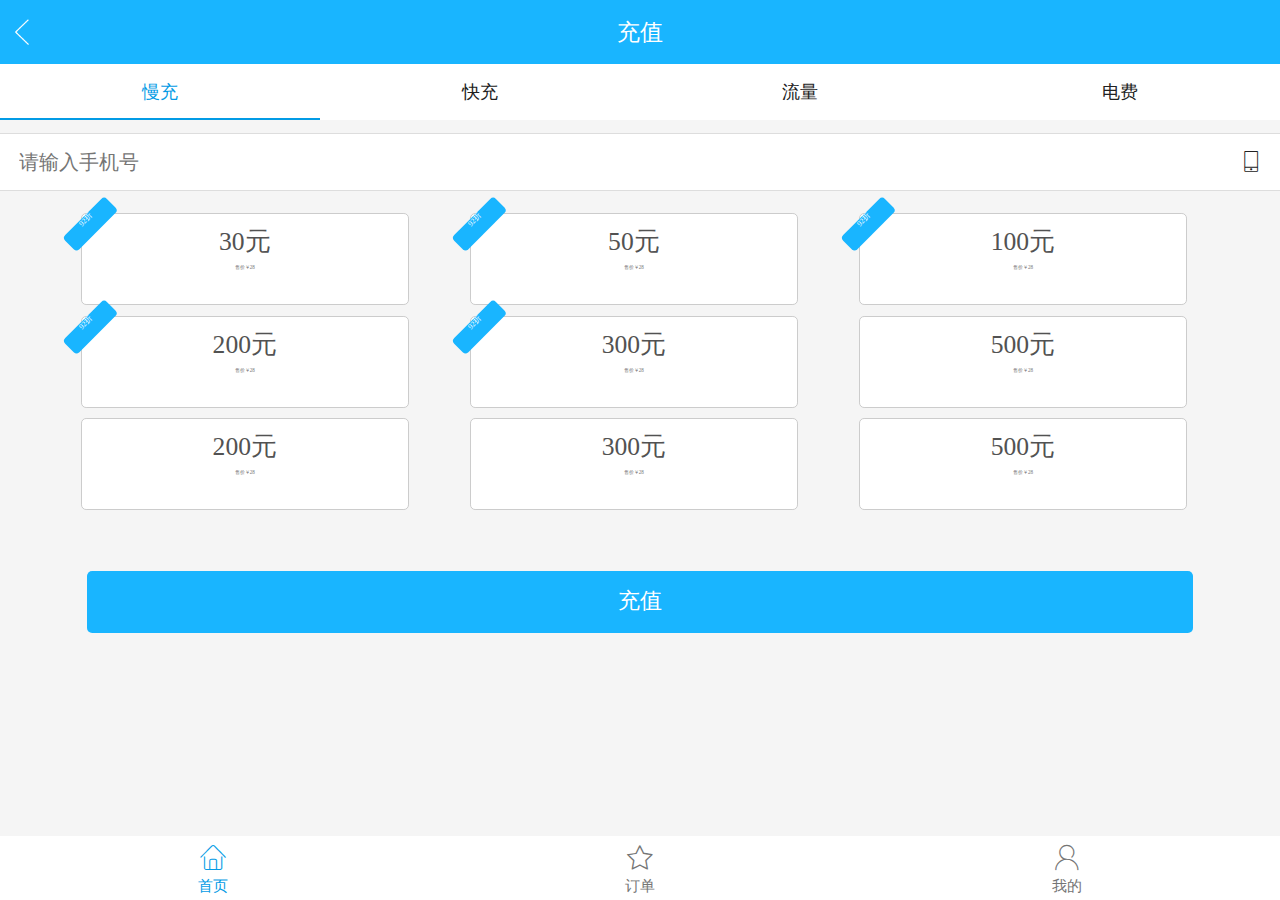
<file: czhf/demo.html>
<!DOCTYPE html>
<html>
	<head>
		<meta charset="UTF-8">
		<meta name="viewport" content="initial-scale=1, maximum-scale=1, user-scalable=no, width=device-width">
		<link rel="stylesheet" href="css/new_file.css" />
        <link rel="stylesheet" type="text/css" href="css/aui.css" />

		<script type="text/javascript" src="js/jquery-1.8.2.min.js" ></script>
		<script type="text/javascript" src="js/new_file.js" ></script>
		<link rel="stylesheet" href="layer/mobile/need/layer.css" />
		<script type="text/javascript" src="layer/mobile/layer.js" ></script>
 
		<title>优惠充值</title>
	</head>
	<body>
		<!--头部  star-->
		<header>
			<a href="javascript:history.go(-1);">
				<div class="_left"><img src="images/Arrow_left_icon.png"></div>
				充值
			</a>
		</header>
		<!--头部 end-->
		<div class="banner">
            <div class="aui-tab" id="tab">
                <div class="aui-tab-item aui-active">慢充</div>
                <div class="aui-tab-item"><div></div>快充</div>
                <div class="aui-tab-item">流量</div>
                <div class="aui-tab-item">电费</div>
            </div>
			<!-- <img src="images/banner.png" width="100%" height="100%"/> -->
		</div>
        <div class="phone">
            <div class="aui-content aui-margin-b-15 ">
                <ul class="aui-list aui-form-list">
                    <li class="aui-list-item">
                        <div class="aui-list-item-inner">
        
                            <div class="aui-list-item-input">
                                <input type="text" placeholder="请输入手机号">
                            </div>
                            <div class="aui-list-item-label-icon">
                                <i class="aui-iconfont aui-icon-mobile"></i>
                            </div>
                            <div class="marketers">
                                
                            </div>
                        </div>
                    </li>
                </ul>
            </div>
            <div class="aui-content aui-margin-b-15 phone-info">
                
            </div>
        </div>
		<!--充值列表-->
		<div class="person_wallet_recharge">
			<ul class="ul">
                <li>
                    <div class="discount">92折</div>
                    <h2 >30元</h2>
                    <p>售价￥28</p>
                    <div class="sel" style=""></div>
                </li>
                <li>
                    <div class="discount">92折</div>

                    <h2 >50元</h2>
                    <p >售价￥28</p>
                    <div class="sel" style=""></div>
                </li>
                <li>
                    <div class="discount">92折</div>

                    <h2>100元</h2>
                    <p>售价￥28</p>
                    <div class="sel" style=""></div>
                </li>
                <li>
                    <div class="discount">92折</div>

                    <h2>200元</h2>
                    <p style="font-size: 0.2rem;">售价￥28</p>
                    <div class="sel" style=""></div>
                </li>
                <li>
                    <div class="discount">92折</div>

                    <h2>300元</h2>
                    <p>售价￥28</p>
                    <div class="sel" style=""></div>
                </li>
                <li>
                    <h2>500元</h2>
                    <p >售价￥28</p>
                    <div class="sel" style=""></div>
                </li>
                <li>
                    <h2>200元</h2>
                    <p style="font-size: 0.2rem;">售价￥28</p>
                    <div class="sel" style=""></div>
                </li>
                <li>
                    <h2>300元</h2>
                    <p>售价￥28</p>
                    <div class="sel" style=""></div>
                </li>
                <li>
                    <h2>500元</h2>
                    <p >售价￥28</p>
                    <div class="sel" style=""></div>
                </li>
                <div style="clear: both;"></div>
            </ul>
            <!-- <div class="pic">金额：<input type="text" placeholder="金额必须为100元以上" id="txt" /></div> -->
            <div class="botton recharge">充值</div>
            <!-- <div class="nav">
            	<ul>
            		<li><a>余额:200元</a></li>
            		<li><a>活动规则</a></li>
            		<li style="border-right: none;"><a>我的奖品</a></li>
            	</ul>
            </div> -->
            <!--遮罩层-->
            <div class="f-overlay"></div>
            <div class="addvideo" style="display: none;">
            	<h3>本次充值<span>2000</span>元</h3>
	            <ul>
	            	<li><a>余额支付(200元)<span class="balance-cz">充值</span></a></a></li>
	            	<li><a>微信支付</a></li>
	            	<li><a>支付宝支付</a></li>
	            	<li class="cal">取消</li>
	            </ul> 
            </div>
		</div>
        <footer class="aui-bar aui-bar-tab" id="footer">
            <div class="aui-bar-tab-item aui-active" tapmode>
                <i class="aui-iconfont aui-icon-home"></i>
                <div class="aui-bar-tab-label">首页</div>
            </div>
            <div class="aui-bar-tab-item" tapmode>
                <i class="aui-iconfont aui-icon-star"></i>
                <div class="aui-bar-tab-label">订单</div>
            </div>
            <div class="aui-bar-tab-item" tapmode>
                <i class="aui-iconfont aui-icon-my"></i>
                <div class="aui-bar-tab-label">我的</div>
            </div>
        </footer>
	</body>
    <script type="text/javascript" src="aui/script/api.js" ></script>
    <script type="text/javascript" src="aui/script/aui-tab.js" ></script>
    <script type="text/javascript">
        apiready = function(){
            api.parseTapmode();
        }
        var tab = new auiTab({
            element:document.getElementById("tab"),
        },function(ret){
            console.log(ret)
        });
    </script>
</html>
</file>
<file: czhf/css/new_file.css>
html {
	font-size: 125%; /* 20梅16=125% min-font-size:12px bug*/
}
@media only screen and (min-width: 481px) {
html {
	font-size: 188%!important; /* 30.08梅16=188% */
}
}
@media only screen and (min-width: 561px) {
html {
	font-size: 218%!important; /* 38.88梅16=218% */
}
}
@media only screen and (min-width: 641px) {
html {
	font-size: 250%!important; /* 40梅16=250% */
}
}
body, div, span, applet, object, iframe, h1, h2, h3, h4, h5, h6, p, blockquote, pre, a, abbr, acronym, address, big, cite, code, del, dfn, em, img, ins, kbd, q, s, samp, small, strike, strong, tt, var, b, u, i, center, dl, dt, dd, ol, ul, li, fieldset, form, label, legend, table, caption, tbody, tfoot, thead, tr, th, td, article, aside, canvas, details, embed, figure, figcaption, footer, header, hgroup, menu, nav, output, ruby, section, summary, time, mark, audio, video {
	margin: 0;
	padding: 0;
	border: 0;
	font-size: 1em;
	font: inherit;
	vertical-align: baseline;
	font-family: "Microsoft YaHei";
}
body {
	font-family: "Microsoft YaHei";
	font-size: 0.7rem;
	color: #333;
	line-height: 0.7rem;
	width: 100%;
}
em {
	font-style: normal
}
li {
	list-style: none
}
a {
	text-decoration: none;
	outline: 0;
	color: #333;
}
img {
	border: none;
	vertical-align: top;
}
table {
	border-collapse: collapse;
}
input, textarea {
	font-family: "Microsoft YaHei";
	padding: 0;
}
textarea {
	resize: none;
	overflow: auto;
}
textarea:focus {
	outline: none;
}
input:focus {
	outline: none;
}
.clear {
	zoom: 1
}
.clear:after {
	content: "";
	display: block;
	clear: both;
}
.fl {
	float: left
}
.fr {
	float: right
}
/**充值**/
header{
	background: #19b5ff;
    width: 100%;
    height: 2.5rem;
    line-height: 2.5rem;
    text-align: center;
    font-size: 0.9rem;
    position: fixed;
    left: 0;
    top: 0;
    z-index: 97;
}
header a{
	color: #FFFFFF;
}
header ._left {
    display: block;
    position: absolute;
    left: 0;
    top: 0;
}
header ._left img {
    height: 1rem;
    margin: 0.75rem 0 0 0.6rem;
}
.banner{
	width: 100%;
	margin-top: 2.5rem;
	margin-bottom: 0.5rem;
}
.person_wallet_recharge{
	width: 95%;
	height: auto;
	margin: 0 auto;
}
.person_wallet_recharge .ul li{
	float: left;
    width: 27%;
    height: 3.6rem;
    text-align: center;
    border: 1px solid #CCCCCC;
    border-radius: 0.2rem;
    line-height: 2.2rem;
    margin: 0px 1% 0.4rem 4%;
    box-sizing: border-box;
    color: #525252;
    position: relative;
	background-color: #fff;
}
.person_wallet_recharge .sel{
	background: url(../images/iconfont-dagouxuanzhong.png);
	background-size: cover;
	height: 1rem;
    width: 1rem;
    position: absolute;
    right: 0;
    bottom: 0;
    display: none;
}
.person_wallet_recharge .ul li.current{
	color: #ff4c4c;
    border: #ff4c4c 1px solid;
}
.person_wallet_recharge .ul li:nth-child(1) .sel{
	display: none;
}
.person_wallet_recharge .botton{
	text-align: center;
    background: #19b5ff;
    color: #fff;
    border-radius: 0.2rem;
    line-height: 2.4rem;
    height: 2.4rem;
    width: 91%;
    margin: 0 auto;
    font-size: 0.85rem;
	margin-top: 2rem;
}
.person_wallet_recharge .pic{
	background: #FFFFFF;
	padding-left: 3%;
	line-height: 2.2rem;
	height: 2.2rem;
	color: #333333;
    font-size:0.75rem;
    margin-bottom: 0.5rem;
}
.person_wallet_recharge .pic input{
	border: none;
	padding-left: 1%;
	color: #CCCCCC;
	font-size: 0.75rem;
}
.person_wallet_recharge .agreement{
	height: 2rem;
	padding-left: 3%;
	line-height: 2rem;
}
.person_wallet_recharge .agreement p{
	color: #CCCCCC;
}
.nav{
	width:95%;
	height: 1rem;
	margin: 0 auto;
	text-align: center;
}
.nav ul li{
	float: left;
	line-height: 1rem;
	padding: 0px 4%;
	margin: 0px 2% 0px 4%;
	border-right:1px solid #CCCCCC;
}
.f-overlay{
	position: fixed;
	top: 0;
	left: 0;
	background: rgba(0,0,0,0.5);
	width: 100%;
	height: 100%;
	z-index: 99;
	display: none;
}
.addvideo{
	position: fixed;
	bottom: 0;
	left: 0;
	width: 100%;
	z-index: 100;
	background: #FFFFFF;
}
.addvideo h3{
	text-align: center;
	height: 2.2rem;
	line-height: 2.2rem;
	font-size: 1rem;
	margin-bottom: 0.8rem;
}
.addvideo h3 span{
	color: red;
}
.addvideo ul li{
	background: #fff;
    height: 2.2rem;
    line-height: 2.2rem;
    font-size: 0.75rem;
    color: #333;
    text-align: center;
    margin-bottom: 0.8rem;
}
.addvideo ul li a{
	width: 90%;
	border: 1px solid red;
	display: block;
	margin: 0 auto;
	border-radius: 0.5rem;
	color: red;
}
.addvideo ul li.cal{
	background: #cccccc;
	width: 90%;
	margin: 0 auto 0.8rem auto;
	color: #FFFFFF;
}
.layui-m-layer0 .layui-m-layerchild{
	width: 30% !important;
}
.layui-m-layercont{
	padding: 10px 20px !important;
}
.ul h2{
	height: 25px;font-size: 1.0rem;
}
.ul p{
	font-size: 0.2rem;
}
.phone{
	height: 80px;
}
.phone-info{
	height: 50px;
}
.balance-cz{
	font-size: 0.3rem;
	padding-left: 0.3rem;
	color: #19b5ff;
}
.discount{
	transform:rotate(-45deg);
	position: absolute;
	width: 2.3rem;
	height: 0.8rem;
	background-color: #19b5ff;
	float: left;
	font-size: 0.3rem;
	/* top: 0.5rem; */
	left: -0.8rem;
	line-height: 110%;
	z-index: 98;
	color: #fff;
	border-radius:4px;

)
</file>
<file: czhf/css/aui.css>
/*
 * =========================================================================
 * APIClud - AUI UI 框架    流浪男  QQ：343757327  http://www.auicss.com
 * Verson 2.1
 * =========================================================================
 */
 /*初始化类*/
@charset "UTF-8";
html{
	font-family: "Helvetica Neue", Helvetica, sans-serif;
	font-size: 20px;
}
html,body {
	-webkit-touch-callout:none;
	-webkit-text-size-adjust:none;
	-webkit-tap-highlight-color:rgba(0, 0, 0, 0);
	-webkit-user-select:none;
	width: 100%;
}
body {
	line-height: 1.5;
	font-size: 0.8rem;
	color: #212121;
	background-color: #f5f5f5;
	outline: 0;
}
html,body,header,section,footer,div,ul,ol,li,img,a,span,em,del,legend,center,strong,var,fieldset,form,label,dl,dt,dd,cite,input,hr,time,mark,code,figcaption,figure,textarea,h1,h2,h3,h4,h5,h6,p{
	margin:0;
	border:0;
	padding:0;
	font-style:normal;
}
* {
	-webkit-box-sizing: border-box;
	      	box-sizing: border-box;
	-webkit-user-select: none;
	-webkit-tap-highlight-color: transparent;
	outline: none;
}
@media only screen and (min-width: 400px) {
	html {
		font-size: 21.33333333px !important;
	}
}
@media only screen and (min-width: 414px) {
	html {
		font-size: 21px !important;
	}
}
@media only screen and (min-width: 480px) {
	html {
		font-size: 25.6px !important;
	}
}
ul, li {
	list-style: none;
}
p {
	font-size: 0.7rem;
	color: #757575;
}
a {
	color: #0062cc;
	text-decoration: none;
	background-color: transparent;
}
textarea {
	overflow: hidden;
	resize: none;
}
button {
	overflow: visible;
}
button,select {
	text-transform: none;
}
button,input,select,textarea {
	font: inherit;
	color: inherit;
}
/*自动隐藏文字*/
.aui-ellipsis-1 {
	overflow: hidden;
	white-space: nowrap;
	text-overflow: ellipsis;
}
.aui-ellipsis {
	display: -webkit-box;
	overflow: hidden;
	text-overflow: ellipsis;
	word-wrap: break-word;
	word-break: break-all;
	white-space: normal !important;
	-webkit-line-clamp: 1;
	-webkit-box-orient: vertical;
}
.aui-ellipsis-2 {
	display: -webkit-box;
	overflow: hidden;
	text-overflow: ellipsis;
	word-wrap: break-word;
	word-break: break-all;
	white-space: normal !important;
	-webkit-line-clamp: 2;
	-webkit-box-orient: vertical;
}
/*水平线*/
.aui-hr {
	width: 100%;
	position: relative;
	border-top: 1px solid #dddddd;
	height: 1px;
}
@media screen and (-webkit-min-device-pixel-ratio:1.5) {
	.aui-hr{
		border: none;
        background-size: 100% 1px;
		background-repeat: no-repeat;
		background-position: top;
        background-image: linear-gradient(0,#dddddd,#dddddd 50%,transparent 50%);
        background-image: -webkit-linear-gradient(90deg,#dddddd,#dddddd 50%,transparent 50%);
	}
}
/*内外边距类*/
.aui-padded-0 {
	padding: 0 !important;
}
.aui-padded-5 {
	padding: 0.25rem !important;
}
.aui-padded-10 {
	padding: 0.5rem !important;
}
.aui-padded-15 {
	padding: 0.75rem !important;
}
.aui-padded-t-0 {
	padding-top: 0 !important;
}
.aui-padded-t-5 {
	padding-top: 0.25rem !important;
}
.aui-padded-t-10 {
	padding-top: 0.5rem !important;
}
.aui-padded-t-15 {
	padding-top: 0.75rem !important;
}
.aui-padded-b-0 {
	padding-bottom: 0 !important;
}
.aui-padded-b-5 {
	padding-bottom: 0.25rem !important;
}
.aui-padded-b-10 {
	padding-bottom: 0.5rem !important;
}
.aui-padded-b-15 {
	padding-bottom: 0.75rem !important;
}
.aui-padded-l-0 {
	padding-left: 0 !important;
}
.aui-padded-l-5 {
	padding-left: 0.25rem !important;
}
.aui-padded-l-10 {
	padding-left: 0.5rem !important;
}
.aui-padded-l-15 {
	padding-left: 0.75rem !important;
}
.aui-padded-r-0 {
	padding-right: 0 !important;
}
.aui-padded-r-5 {
	padding-right: 0.25rem !important;
}
.aui-padded-r-10 {
	padding-right: 0.5rem !important;
}
.aui-padded-r-15 {
	padding-right: 0.75rem !important;
}
.aui-margin-0 {
	margin: 0 !important;
}
.aui-margin-5 {
	margin: 0.25rem !important;
}
.aui-margin-10 {
	margin: 0.5rem !important;
}
.aui-margin-15 {
	margin: 0.75rem !important;
}
.aui-margin-t-0 {
	margin-top: 0.25rem !important;
}
.aui-margin-t-5 {
	margin-top: 0 !important;
}
.aui-margin-t-10 {
	margin-top: 0.5rem !important;
}
.aui-margin-t-15 {
	margin-top: 0.75rem !important;
}
.aui-margin-b-0 {
	margin-bottom: 0 !important;
}
.aui-margin-b-5 {
	margin-bottom: 0.25rem !important;
}
.aui-margin-b-10 {
	margin-bottom: 0.5rem !important;
}
.aui-margin-b-15 {
	margin-bottom: 0.75rem !important;
}
.aui-margin-l-0 {
	margin-left: 0 !important;
}
.aui-margin-l-5 {
	margin-left: 0.25rem !important;
}
.aui-margin-l-10 {
	margin-left: 0.5rem !important;
}
.aui-margin-l-15 {
	margin-left: 0.75rem !important;
}
.aui-margin-r-0 {
	margin-right: 0 !important;
}
.aui-margin-r-5 {
	margin-right: 0.25rem !important;
}
.aui-margin-r-10 {
	margin-right: 0.5rem !important;
}
.aui-margin-r-15 {
	margin-right: 0.75rem !important;
}
.aui-clearfix {
	clear: both;
}
.aui-clearfix:before {
	display: table;
	content: " ";
}
.aui-clearfix:after {
	clear: both;
}
/*文字对齐*/
.aui-text-left {
	text-align: left !important;
}
.aui-text-center {
	text-align: center !important;
}
.aui-text-justify {
	text-align: justify !important;
}
.aui-text-right {
	text-align: right !important;
}
/*文字、背景颜色*/
h1,h2,h3,h4,h5,h6 {
	font-weight: 400;
}
h1 {
	font-size: 1.2rem;
}
h2 {
	font-size: 1rem;
}
h3 {
	font-size: 0.8rem;
}
h4 {
	font-size: 0.7rem;
}
h5 {
	font-size: 0.7rem;
	font-weight: normal;
	color: #757575;
}
h6 {
	font-size: 0.7rem;
	font-weight: normal;
	color: #757575;
}
h1 small,h2 small,h3 small,h4 small {
	font-weight: normal;
	line-height: 1;
	color: #757575;
}
h5 small,h6 small {
	font-weight: normal;
	line-height: 1;
	color: #757575;
}
h1 small,h2 small,h3 small {
	font-size: 65%;
}
h4 small,h5 small,h6 small {
	font-size: 75%;
}
img {
	max-width: 100%;
	display: block;
}
.aui-font-size-12 {
	font-size: 0.6rem !important;
}
.aui-font-size-14 {
	font-size: 0.7rem !important;
}
.aui-font-size-16 {
	font-size: 0.8rem !important;
}
.aui-font-size-18 {
	font-size: 0.9rem !important;
}
.aui-font-size-20 {
	font-size: 1rem !important;
}
.aui-text-default {
	color: #212121 !important;
}
.aui-text-white {
	color: #ffffff !important;
}
.aui-text-primary {
	color: #00bcd4 !important;
}
.aui-text-success {
	color: #009688 !important;
}
.aui-text-info {
	color: #03a9f4 !important;
}
.aui-text-warning {
	color: #ffc107 !important;
}
.aui-text-danger {
	color: #e51c23 !important;
}
.aui-text-pink {
	color: #e91e63 !important;
}
.aui-text-purple {
	color: #673ab7 !important;
}
.aui-text-indigo {
	color: #3f51b5 !important;
}
.aui-bg-default {
	background-color: #f5f5f5 !important;
}
.aui-bg-primary {
	background-color: #00bcd4 !important;
}
.aui-bg-success {
	background-color: #009688 !important;
}
.aui-bg-info {
	background-color: #03a9f4 !important;
}
.aui-bg-warning {
	background-color: #f1c40f !important;
}
.aui-bg-danger {
	background-color: #e51c23 !important;
}
.aui-bg-pink {
	background-color: #e91e63 !important;
}
.aui-bg-purple {
	background-color: #673ab7 !important;
}
.aui-bg-indigo {
	background-color: #3f51b5 !important;
}
/*警告、成功颜色*/
.aui-warning,
.aui-warning label,
.aui-warning .aui-input,
.aui-warning .aui-iconfont {
	color: #e51c23 !important;
}
.aui-success,
.aui-success label,
.aui-success .aui-input,
.aui-success .aui-iconfont {
	color: #009688 !important;
}
/*对齐,显示，隐藏等*/
.aui-pull-right {
	float: right !important;
}
.aui-pull-left {
	float: left !important;
}
.aui-hide {
	display: none !important;
}
.aui-show {
	display: block !important;
}
.aui-invisible {
	visibility: hidden;
}
.aui-inline {
	display: inline-block;
	vertical-align: top;
}
.aui-mask {
    position: fixed;
    width: 100%;
    height: 100%;
    top: 0;
    left: 0;
    background: rgba(0, 0, 0, 0.3);
    opacity: 0;
    z-index: 8;
    visibility: hidden;
    -webkit-transition: opacity .3s,-webkit-transform .3s;
    transition: opacity .3s,transform .3s;
}
.aui-mask.aui-mask-in {
	visibility: visible;
  	opacity: 1;
}
.aui-mask.aui-mask-out {
	opacity: 0;
}
img.aui-img-round {
	border-radius: 50%;
}
/*基本容器*/
.aui-content {
	-webkit-overflow-scrolling: touch;
	overflow-x: hidden;
	word-break: break-all;
}
.aui-content-padded {
  	margin: 0.75rem;
  	position: relative;
  	word-break: break-all;
  	-webkit-overflow-scrolling: touch;
}
/*栅格类*/
.aui-row {
	overflow: hidden;
	margin: 0;
}
.aui-row-padded {
	margin-left: -0.125rem;
	margin-right: -0.125rem;
}
.aui-row-padded [class*=aui-col-xs-] {
	padding: 0.125rem;
}
.aui-col-xs-1,.aui-col-xs-2,.aui-col-xs-3,.aui-col-xs-4,.aui-col-xs-5,.aui-col-xs-6,.aui-col-xs-7,.aui-col-xs-8,.aui-col-xs-9,.aui-col-xs-10,.aui-col-xs-11,.aui-col-5 {
	position: relative;
	float: left;
}
.aui-col-xs-12 {
	width: 100%;
	position: relative;
}
.aui-col-xs-11 {
	width: 91.66666667%;
}
.aui-col-xs-10 {
	width: 83.33333333%;
}
.aui-col-xs-9 {
	width: 75%;
}
.aui-col-xs-8 {
	width: 66.66666667%;
}
.aui-col-xs-7 {
	width: 58.33333333%;
}
.aui-col-xs-6 {
	width: 50%;
}
.aui-col-xs-5 {
	width: 41.66666667%;
}
.aui-col-xs-4 {
	width: 33.33333333%;
}
.aui-col-xs-3 {
	width: 25%;
}
.aui-col-xs-2 {
	width: 16.66666667%;
}
.aui-col-xs-1 {
	width: 8.33333333%;
}
.aui-col-5 {
	width: 20%;
}
/*标签*/
.aui-label {
	display: inline-block;
	padding: 0.2em 0.25em;
	font-size: 0.6rem;
	line-height: 1;
	color: #616161;
    background-color: #dddddd;
	text-align: center;
	white-space: nowrap;
	vertical-align: middle;
	border-radius: 0.15em;
	position: relative;
}

.aui-label-primary {
	color: #ffffff;
	background-color: #00bcd4;
}
.aui-label-success {
	color: #ffffff;
	background-color: #009688;
}
.aui-label-info {
  color: #ffffff;
  background-color: #03a9f4;
}
.aui-label-warning {
	color: #ffffff;
	background-color: #ffc107;
}
.aui-label-danger {
	color: #ffffff;
	background-color: #e51c23;
}
.aui-label-outlined {
	background-color: transparent;
	position: relative;
}
.aui-label-outlined:after {
    -webkit-border-radius: 2px;
    border-radius: 2px;
    height: 200%;
    content: '';
    width: 200%;
	border: 1px solid #d9d9d9;
    position: absolute;
    top: -1px;
    left: -1px;
    transform: scale(0.5);
    -webkit-transform: scale(0.5);
    transform-origin: 0 0;
    -webkit-transform-origin: 0 0;
    z-index: 1;
}
.aui-label-outlined.aui-label-primary,
.aui-label-outlined.aui-label-primary:after {
	color: #00bcd4;
	border-color: #00bcd4;
}
.aui-label-outlined.aui-label-success,
.aui-label-outlined.aui-label-success:after {
	color: #009688;
	border-color: #009688;
}
.aui-label-outlined.aui-label-info,
.aui-label-outlined.aui-label-info:after {
  	color: #03a9f4;
  	border-color: #03a9f4;
}
.aui-label-outlined.aui-label-warning,
.aui-label-outlined.aui-label-warning:after {
	color: #ffc107;
	border-color: #ffc107;
}
.aui-label-outlined.aui-label-danger,
.aui-label-outlined.aui-label-danger:after {
	color: #e51c23;
	border-color: #e51c23;
}
.aui-label .aui-iconfont {
	font-size: 0.6rem;
}
/*角标*/
.aui-badge {
	display: inline-block;
	width: auto;
	text-align: center;
	min-width: 0.8rem;
	height: 0.8rem;
    line-height: 0.8rem;
    padding: 0 0.2rem;
    font-size: 0.6rem;
    color: #ffffff;
    background-color: #ff2600;
    border-radius: 0.4rem;
    position: absolute;
    top: 0.2rem;
    left: 60%;
    z-index: 99;
}
.aui-dot {
	display: inline-block;
    width: 0.4rem;
    height: 0.4rem;
    background: #ff2600;
    border-radius: 0.5rem;
    position: absolute;
    top: 0.3rem;
    right: 20%;
    z-index: 99;
}
/*按钮样式*/
button, .aui-btn {
	position: relative;
	display: inline-block;
	font-size: 0.7rem;
	font-weight: 400;
	font-family: inherit;
	text-decoration: none;
	text-align: center;
	margin: 0;
	background: #dddddd;
	padding: 0 0.6rem;
	height: 1.5rem;
	line-height: 1.5rem;
	border-radius: 0.2rem;
	white-space: nowrap;
	text-overflow: ellipsis;
	vertical-align: middle;
	-webkit-box-sizing: border-box;
			box-sizing: border-box;
	-webkit-user-select: none;
	      	user-select: none;
}
.aui-btn:active {
	color: #212121;
	background-color: #bdbdbd;
}
.aui-btn-primary {
	color: #ffffff;
	background-color: #00bcd4;
}
.aui-btn-primary.aui-active, .aui-btn-primary:active {
	color: #ffffff;
	background-color: #00acc1;
}
.aui-btn-success {
	color: #ffffff;
	background-color: #009688;
}
.aui-btn-success.aui-active, .aui-btn-success:active {
	color: #fff;
	background-color: #00897b;
}
.aui-btn-info {
	color: #ffffff !important;
	background-color: #03a9f4 !important;
}
.aui-btn-info.aui-active, .aui-btn-info:active {
	color: #fff !important;
	background-color: #039be5 !important;
}
.aui-btn-warning {
	color: #ffffff !important;
	background-color: #ffc107 !important;
}
.aui-btn-warning.aui-active, .aui-btn-warning:active {
	color: #ffffff !important;
	background-color: #ffb300 !important;
}
.aui-btn-danger {
	color: #ffffff !important;
	background-color: #e51c23 !important;
}
.aui-btn-danger.aui-active, .aui-btn-danger:active {
	color: #ffffff !important;
	background-color: #dd191b !important;
}
.aui-btn-block {
	display: block;
	width: 100%;
	height: 2.5rem;
	line-height: 2.55rem;
	margin-bottom: 0;
	font-size: 0.9rem;
}
.aui-btn-block.aui-btn-sm {
	font-size: 0.7rem;
	height: 1.8rem;
	line-height: 1.85rem;
}
.aui-btn .aui-iconfont, .aui-btn-block .aui-iconfont {
	margin-right: 0.3rem;
}
.aui-btn .aui-badge, .aui-btn-block .aui-badge {
	margin-left: 0.3rem;
}
.aui-btn-outlined {
	background: transparent !important;
	border: 1px solid #bdbdbd;
}
.aui-btn-outlined:active {
	background: transparent !important;
}
.aui-btn-default.aui-btn-outlined {
	color: #bdc3c7 !important;
	border: 1px solid #dcdcdc !important;
}
.aui-btn-primary.aui-btn-outlined {
	color: #00bcd4 !important;
	border: 1px solid #00bcd4 !important;
}
.aui-btn-success.aui-btn-outlined {
	color: #009688 !important;
	border: 1px solid #009688 !important;
}
.aui-btn-info.aui-btn-outlined {
	color: #03a9f4 !important;
	border: 1px solid #03a9f4 !important;
}
.aui-btn-warning.aui-btn-outlined {
	color: #ffc107 !important;
	border: 1px solid #ffc107 !important;
}
.aui-btn-danger.aui-btn-outlined {
	color: #e51c23 !important;
	border: 1px solid #e51c23 !important;
}
/*
*表单类\输入框\radio\checkbox
**/
.aui-input,
input[type="text"],
input[type="password"],
input[type="search"],
input[type="email"],
input[type="tel"],
input[type="url"],
input[type="date"],
input[type="datetime-local"],
input[type="time"],
input[type="number"],
select,
textarea {
    border: none;
    background-color: transparent;
    border-radius: 0;
    box-shadow: none;
    display: block;
    padding: 0;
    margin: 0;
    width: 100%;
    height: 2.2rem;
    line-height: normal;
    color: #424242;
    font-size: 0.8rem;
    font-family: inherit;
    box-sizing: border-box;
    -webkit-user-select: text;
            user-select: text;
    -webkit-appearance: none;
            appearance: none;
}
input[type="search"]::-webkit-search-cancel-button {
	display: none;
}
.aui-scroll-x {
	position: relative;
	overflow-y: auto;
	-webkit-overflow-scrolling: touch;
}
.aui-scroll-y {
	position: relative;
	width: 100%;
	overflow-x: auto;
	-webkit-overflow-scrolling: touch;
}
::-webkit-scrollbar{
	width:0px;
}
/*列表*/
.aui-list {
    position: relative;
    font-size: 0.8rem;
    background-color: #ffffff;
    border-top: 1px solid #dddddd;
}
.aui-list .aui-content {
	overflow: hidden;
}
.aui-list.aui-list-noborder,
.aui-list.aui-list-noborder {
    border-top: none;
}
.aui-list .aui-list-header {
    background-color: #dddddd;
    color: #212121;
    position: relative;
    font-size: 0.6rem;
    padding: 0.4rem 0.75rem;
    -webkit-box-sizing: border-box;
    		box-sizing: border-box;
    display: -webkit-box;
    display: -webkit-flex;
    display: flex;
    -webkit-box-pack: justify;
    -webkit-justify-content: space-between;
    		justify-content: space-between;
    -webkit-box-align: center;
    -webkit-align-items: center;
    		align-items: center;
}
.aui-list .aui-list-item {
    list-style: none;
    margin: 0;
    padding: 0;
    padding-left: 0.75rem;
    color: #212121;
    border-bottom: 1px solid #dddddd;
    position: relative;
    min-height: 2.2rem;
    -webkit-box-sizing: border-box;
    		box-sizing: border-box;
    display: -webkit-box;
    display: -webkit-flex;
    display: flex;
    -webkit-box-pack: justify;
    -webkit-justify-content: space-between;
    		justify-content: space-between;
}
.aui-list.aui-list-noborder .aui-list-item:last-child {
    border-bottom: 0;
}
.aui-list .aui-list-item-inner {
    position: relative;
    min-height: 2.2rem;
	padding-right: 0.75rem;
    width: 100%;
    -webkit-box-sizing: border-box;
    		box-sizing: border-box;
    display: -webkit-box;
    display: -webkit-flex;
    display: flex;
    -webkit-box-flex: 1;
    -webkit-box-pack: justify;
    -webkit-justify-content: space-between;
			justify-content: space-between;
    -webkit-box-align: center;
    -webkit-align-items: center;
			align-items: center;
}

.aui-list .aui-list-item:active {
    background-color: #f5f5f5;
}
.aui-list .aui-list-item-text {
    font-size: 0.7rem;
    color: #757575;
    position: relative;
    -webkit-box-sizing: border-box;
    		box-sizing: border-box;
    display: -webkit-box;
    display: -webkit-flex;
    display: flex;
    -webkit-box-pack: justify;
    -webkit-justify-content: space-between;
            justify-content: space-between;
    -webkit-align-items: center;
    		align-items: center;
}
.aui-list .aui-list-item-title {
    font-size: 0.8rem;
    position: relative;
    max-width: 100%;
    color: #212121;
}
.aui-list .aui-list-item-right,
.aui-list-item-title-row em {
	max-width: 50%;
	position: relative;
    font-size: 0.6rem;
    color: #757575;
    margin-left: 0.25rem;
}
.aui-list .aui-list-item-inner p {
    overflow: hidden;
}
.aui-list .aui-list-media-list {
    -webkit-box-orient: vertical;
    -webkit-box-direction: normal;
    -webkit-flex-direction: column;
            flex-direction: column;
}
.aui-media-list-item-inner {
	-webkit-box-sizing: border-box;
			box-sizing: border-box;
    display: -webkit-box;
    display: -webkit-flex;
    display: flex;
}
.aui-media-list .aui-list-item {
	display: block;
}
.aui-media-list .aui-list-item-inner {
	display: block;
	padding-top: 0.5rem;
    padding-bottom: 0.5rem;
}
.aui-media-list-item-inner + .aui-info {
	margin-right: 0.75rem;
}
.aui-list .aui-list-item-media {
	width: 4.5rem;
	position: relative;
    padding: 0.5rem 0;
    padding-right: 0.75rem;
    display: inherit;
    -webkit-flex-shrink: 0;
    		flex-shrink: 0;
    -webkit-flex-wrap: nowrap;
    		flex-wrap: nowrap;
    -webkit-box-align: center;
    -webkit-align-items: flex-start;
            align-items: flex-start;
}
.aui-list .aui-list-item-media img {
	width: 100%;
    display: block;
}
.aui-list .aui-list-item-media-list {
	margin-top: 0.25rem;
	padding-right: 0;
	display: block;
}
.aui-list [class*=aui-col-xs-] img{
    max-width: 100%;
    width: 100%;
    display: block;
}
.aui-list-item-middle .aui-list-item-inner:after {
	display: block;
}
.aui-list .aui-list-item-middle > .aui-list-item-media,
.aui-list .aui-list-item-middle > .aui-list-item-inner,
.aui-list .aui-list-item-middle > * {
    -webkit-box-align: center;
    		box-align: center;
    -webkit-align-items: center;
    		align-items: center;
}
.aui-list .aui-list-item-center > .aui-list-item-media,
.aui-list .aui-list-item-center > .aui-list-item-inner,
.aui-list .aui-list-item-center {
    -webkit-box-pack: center;
    -webkit-justify-content: center;
        	justify-content: center;
}
.aui-list .aui-list-item i.aui-iconfont {
    -webkit-align-self: center;
            align-self: center;
    font-size: 0.8rem;
}
.aui-list-item-inner.aui-list-item-arrow {
    overflow: hidden;
    padding-right: 1.5rem;
}
.aui-list-item-arrow:before {
    content: '';
    width: 0.4rem;
    height: 0.4rem;
    position: absolute;
    top: 50%;
    right: 0.75rem;
    margin-top: -0.2rem;
    background: transparent;
    border: 1px solid #dddddd;
    border-top: none;
    border-right: none;
    z-index: 2;
    -webkit-border-radius: 0;
            border-radius: 0;
    -webkit-transform: rotate(-135deg);
            transform: rotate(-135deg);
}
.aui-list-item.aui-list-item-arrow {
    padding-right: 0.75rem;
}
.aui-list label {
    line-height: 1.3rem;
}
.aui-list.aui-form-list .aui-list-item:active {
	background-color: #ffffff;
}
.aui-list.aui-form-list .aui-list-item-inner {
	-webkit-box-sizing: border-box;
    		box-sizing: border-box;
    display: -webkit-box;
    display: -webkit-flex;
    display: flex;
	padding: 0;
}
.aui-list .aui-list-item-label,
.aui-list .aui-list-item-label-icon {
	color: #212121;
    width: 35%;
    min-width: 1.5rem;
    margin: 0;
    padding: 0;
    padding-right: 0.25rem;
    line-height: 2.2rem;
    position: relative;
    overflow: hidden;
    white-space: nowrap;
    max-width: 100%;
    -webkit-box-sizing: border-box;
    		box-sizing: border-box;
    display: -webkit-box;
    display: -webkit-flex;
    display: flex;
    -webkit-align-items: center;
            align-items: center;
}
.aui-list .aui-list-item-label-icon {
    width: auto;
    padding-right: 0.75rem;
}
.aui-list .aui-list-item-input {
    width: 100%;
    padding: 0;
    padding-right: 0.75rem;
    -webkit-box-flex: 1;
            box-flex: 1;
    -webkit-flex-shrink: 1;
            flex-shrink: 1;
}
.aui-list.aui-select-list .aui-list-item:active {
	background-color: #ffffff;
}
.aui-list.aui-select-list .aui-list-item-inner {
    display: block;
    padding-top: 0.5rem;
    padding-bottom: 0.5rem;
    -webkit-align-self: stretch;
    		align-self: stretch;
}
.aui-list.aui-select-list .aui-list-item-label {
	width: auto;
	min-width: 2.2rem;
    padding: 0.5rem 0;
    padding-right: 0.75rem;
}
.aui-list.aui-form-list .aui-list-item-btn {
	padding: 0.75rem 0.75rem 0.75rem 0;
}
.aui-list textarea {
    overflow: auto;
    margin: 0.5rem 0;
    height: 3rem;
    line-height: 1rem;
    resize: none;
}
.aui-list .aui-list-item-right .aui-badge,
.aui-list .aui-list-item-right .aui-dot {
	display: inherit;
}
@media screen and (-webkit-min-device-pixel-ratio:1.5) {
	.aui-list {
		border: none;
        background-size: 100% 1px;
		background-repeat: no-repeat;
		background-position: top;
        background-image: linear-gradient(0,#dddddd,#dddddd 50%,transparent 50%);
	}
	.aui-list .aui-list-item {
		border: none;
        background-size: 100% 1px;
		background-repeat: no-repeat;
		background-position: bottom;
        background-image: linear-gradient(0,#dddddd,#dddddd 50%,transparent 50%);
        background-image: -webkit-linear-gradient(90deg,#dddddd,#dddddd 50%,transparent 50%);
	}

	.aui-list.aui-list-in .aui-list-item {
		border: none;
        background-size: 100% 1px;
		background-repeat: no-repeat;
		background-position: 0.75rem bottom;
        background-image: linear-gradient(0,#dddddd,#dddddd 50%,transparent 50%);
        background-image: -webkit-linear-gradient(90deg,#dddddd,#dddddd 50%,transparent 50%);
	}
	.aui-list.aui-list-in .aui-list-item:last-child {
		background-position: bottom;
	}
	.aui-list.aui-list-noborder,
	.aui-list.aui-list-noborder .aui-list-item:last-child {
		border: none;
        background-size: 100% 0;
        background-image: none;
	}
}
/*tab切换类*/
.aui-tab {
	position: relative;
    background-color: #ffffff;
    display: -webkit-box;
    display: -webkit-flex;
    display: flex;
    -webkit-flex-wrap: nowrap;
            flex-wrap: nowrap;
    -webkit-align-self: center;
            align-self: center;
}
.aui-tab-item {
    width: 100%;
    height: 2.2rem;
    line-height: 2.2rem;
    position: relative;
    font-size: 0.7rem;
    text-align: center;
    color: #212121;
    margin-left: -1px;
    -webkit-box-flex: 1;
            box-flex: 1;
}
.aui-tab-item.aui-active {
    color: #039be5;
    border-bottom: 2px solid #039be5;
}
/*卡片列表布局*/
.aui-card-list {
	position: relative;
    margin-bottom: 0.75rem;
    background: #ffffff;
}
.aui-card-list-header,
.aui-card-list-footer {
	position: relative;
	min-height: 2.2rem;
    padding: 0.5rem 0.75rem;
    -webkit-box-sizing: border-box;
    		box-sizing: border-box;
    display: -webkit-box;
    display: -webkit-flex;
    display: flex;
    -webkit-box-pack: justify;
    -webkit-justify-content: space-between;
    		justify-content: space-between;
    -webkit-box-align: center;
    -webkit-align-items: center;
    		align-items: center;
}
.aui-card-list-header {
	font-size: 0.8rem;
	color: #212121;
}
.aui-card-list-header.aui-card-list-user {
	display: block;
}
.aui-card-list-user-avatar {
	width: 2rem;
	float: left;
	margin-right: 0.5rem;
}
.aui-card-list-user-avatar img {
	width: 100%;
	display: block;
}
.aui-card-list-user-name {
	color: #212121;
	position: relative;
	font-size: 0.7rem;
	-webkit-box-sizing: border-box;
			box-sizing: border-box;
    display: -webkit-box;
    display: -webkit-flex;
    display: flex;
    -webkit-box-pack: justify;
    -webkit-justify-content: space-between;
    		justify-content: space-between;
    -webkit-box-align: center;
    -webkit-align-items: center;
    		align-items: center;
}
.aui-card-list-user-name > *,
.aui-card-list-user-name small {
	position: relative;
}
.aui-card-list-user-name small {
	color: #757575;
}
.aui-card-list-user-info {
	color: #757575;
	font-size: 0.6rem;
}
.aui-card-list-content {
	position: relative;
}
.aui-card-list-content-padded {
	position: relative;
	padding: 0.5rem 0.75rem;
}
.aui-card-list-content,
.aui-card-list-content-padded {
	word-break: break-all;
	font-size: 0.7rem;
	color: #212121;
}
.aui-card-list-content img,
.aui-card-list-content-padded img {
	width: 100%;
	display: block;
}
.aui-card-list-footer {
	font-size: 0.7rem;
	color: #757575;
}
.aui-card-list-footer > * {
	position: relative;
}
.aui-card-list-footer.aui-text-center {
	display: -webkit-box;
    display: -webkit-flex;
    display: flex;
	-webkit-box-pack: center;
    box-pack: center;
    -webkit-justify-content: center;
    justify-content: center;
}
.aui-card-list-footer .aui-iconfont {
	font-size: 0.9rem;
}
/*宫格布局*/
.aui-grid {
	width: 100%;
	background-color: #ffffff;
	display: table;
	table-layout: fixed;
}
.aui-grid [class*=aui-col-] {
	display: table-cell;
	position: relative;
    text-align: center;
    vertical-align: middle;
    padding: 1rem 0;
}
.aui-grid [class*=aui-col-xs-]:active {
	background-color: #f5f5f5;
}
.aui-grid .aui-iconfont {
	position: relative;
    z-index: 20;
    top: 0;
    height: 1.4rem;
    font-size: 1.4rem;
    line-height: 1.4rem;
}
.aui-grid .aui-grid-label {
	display: block;
    font-size: 0.7rem;
    position: relative;
    margin-top: 0.25rem;
}
.aui-grid .aui-badge {
	position: absolute;
    top: 0.5rem;
    left: 60%;
    z-index: 99;
}
.aui-grid .aui-dot {
	position: absolute;
    top: 0.5rem;
    right: 20%;
    z-index: 99;
}
/*单选、多选、开关*/
.aui-radio,
.aui-checkbox {
    width: 1.2rem;
    height: 1.2rem;
    background-color: #ffffff;
    border: solid 1px #dddddd;
    -webkit-border-radius: 0.6rem;
    border-radius: 0.6rem;
    font-size: 0.8rem;
    margin: 0;
    padding: 0;
    position: relative;
    display: inline-block;
    vertical-align: top;
    cursor: default;
    -webkit-appearance: none;
    -webkit-user-select: none;
            user-select: none;
    -webkit-transition: background-color ease 0.1s;
            transition: background-color ease 0.1s;
}
.aui-checkbox {
    border-radius: 0.1rem;
}
.aui-radio:checked,
.aui-radio.aui-checked,
.aui-checkbox:checked,
.aui-checkbox.aui-checked {
    background-color: #03a9f4;
    border: solid 1px #03a9f4;
    text-align: center;
    background-clip: padding-box;
}
.aui-radio:checked:before,
.aui-radio.aui-checked:before,
.aui-checkbox:checked:before,
.aui-checkbox.aui-checked:before,
.aui-radio:checked:after,
.aui-radio.aui-checked:after,
.aui-checkbox:checked:after,
.aui-checkbox.aui-checked:after {
    content: '';
    width: 0.5rem;
    height: 0.3rem;
    position: absolute;
    top: 50%;
    left: 50%;
    margin-left: -0.25rem;
    margin-top: -0.25rem;
    background: transparent;
    border: 1px solid #ffffff;
    border-top: none;
    border-right: none;
    z-index: 2;
    -webkit-border-radius: 0;
            border-radius: 0;
    -webkit-transform: rotate(-45deg);
            transform: rotate(-45deg);
}
.aui-radio:disabled,
.aui-radio.aui-disabled,
.aui-checkbox:disabled,
.aui-checkbox.aui-disabled {
    background-color: #dddddd;
    border: solid 1px #dddddd;
}
.aui-radio:disabled:before,
.aui-radio.aui-disabled:before,
.aui-radio:disabled:after,
.aui-radio.aui-disabled:after,
.aui-checkbox:disabled:before,
.aui-checkbox.aui-disabled:before,
.aui-checkbox:disabled:after,
.aui-checkbox.aui-disabled:after {
    content: '';
    width: 0.5rem;
    height: 0.3rem;
    position: absolute;
    top: 50%;
    left: 50%;
    margin-left: -0.25rem;
    margin-top: -0.25rem;
    background: transparent;
    border: 1px solid #ffffff;
    border-top: none;
    border-right: none;
    z-index: 2;
    -webkit-border-radius: 0;
            border-radius: 0;
    -webkit-transform: rotate(-45deg);
            transform: rotate(-45deg);
}
.aui-switch {
    width: 2.3rem;
    height: 1.2rem;
    position: relative;
    vertical-align: top;
    border: 1px solid #dddddd;
    background-color: #dddddd;
    border-radius: 0.6rem;
    background-clip: content-box;
    display: inline-block;
    outline: none;
    -webkit-appearance: none;
            appearance: none;
    -webkit-user-select: none;
            user-select: none;
    -webkit-box-sizing: border-box;
            box-sizing: border-box;
    -webkit-background-clip: padding-box;
            background-clip: padding-box;
    -webkit-transition: all 0.2s linear;
            transition: all 0.2s linear;
}
.aui-switch:before {
    width: 1.1rem;
    height: 1.1rem;
    position: absolute;
    top: 0;
    left: 0;
    border-radius: 0.6rem;
    background-color: #fff;
    content: '';
    -webkit-transition: left 0.2s;
            transition: left 0.2s;
}
.aui-switch:checked {
    border-color: #03a9f4;
    background-color: #03a9f4;
}
.aui-switch:checked:before {
    left: 1.1rem;
}
/*导航栏*/
.aui-bar {
	position: relative;
	top: 0;
	right: 0;
	left: 0;
	z-index: 10;
	width: 100%;
	min-height: 2.25rem;
	font-size: 0.9rem;
	text-align: center;
	display: table;
}
.aui-bar-nav {
	top: 0;
	line-height: 2.25rem;
	background-color: #03a9f4;
	color: #ffffff;
}
.aui-title a {
	color: inherit;
}
.aui-bar-nav .aui-title {
	min-height: 2.25rem;
	position: absolute;
	margin: 0;
	text-align: center;
	white-space: nowrap;
	right: 5rem;
	left: 5rem;
	width: auto;
	overflow: hidden;
	text-overflow: ellipsis;
	z-index: 2;
}
.aui-bar-nav a {
	color: #ffffff;
}
.aui-bar-nav .aui-iconfont {
	position: relative;
	z-index: 20;
	font-size: 0.9rem;
	color: #ffffff;
	font-weight: 400;
	line-height: 2.25rem;
}
.aui-bar-nav .aui-pull-left {
	padding: 0 0.5rem;
	font-size: 0.8rem;
	font-weight: 400;
	z-index: 2;
	-webkit-box-sizing: border-box;
			box-sizing: border-box;
    display: -webkit-box;
    display: -webkit-flex;
    display: flex;
    -webkit-align-items: center;
            align-items: center;
}
.aui-bar-nav .aui-pull-right {
	padding: 0 0.5rem;
	font-size: 0.8rem;
	font-weight: 400;
	z-index: 2;
	-webkit-box-sizing: border-box;
			box-sizing: border-box;
    display: -webkit-box;
    display: -webkit-flex;
    display: flex;
    -webkit-align-items: center;
            align-items: center;
}
.aui-bar-nav .aui-btn {
	position: relative;
	z-index: 20;
	height: 2.25rem;
	line-height: 2.25rem;
	padding-top: 0;
	padding-bottom: 0;
	margin: 0;
	border-radius: 0.1rem;
	border-width: 0;
	background: transparent !important;
}
.aui-bar-nav .aui-btn.aui-btn-outlined {
	position: relative;
	padding: 0 0.15rem;
	margin: 0.5rem;
	height: 1.25rem;
	line-height: 1.25rem;
	border-width: 1px;
	background: transparent !important;
	border-color: #ffffff;
}
.aui-bar-nav .aui-btn:active {
	background: none;
}
.aui-bar-nav .aui-btn .aui-iconfont {
	font-size: 0.9rem;
	line-height: 1.25rem;
	padding: 0;
	margin: 0;
	color: #ffffff;
}
.aui-bar-light {
	color: #03a9f4;
	background-color: #ffffff;
	border-bottom: 1px solid #dddddd;
}
.aui-bar-nav.aui-bar-light .aui-iconfont {
	color: #03a9f4;
}
.aui-bar-nav.aui-bar-light .aui-btn-outlined {
	border-color: #03a9f4;
}
@media screen and (-webkit-min-device-pixel-ratio:1.5) {
	.aui-bar.aui-bar-light {
		border: none;
        background-size: 100% 1px;
		background-repeat: no-repeat;
		background-position: bottom;
        background-image: linear-gradient(0,#dddddd,#dddddd 50%,transparent 50%);
        background-image: -webkit-linear-gradient(90deg,#dddddd,#dddddd 50%,transparent 50%);
	}
}
/*底部切换栏*/
.aui-bar-tab {
	position: fixed;
	top: auto;
	bottom: 0;
	table-layout: fixed;
	background-color: #ffffff;
	color: #757575;
}
.aui-bar-tab .aui-bar-tab-item {
	display: table-cell;
	position: relative;
    width: 1%;
    height: 2.5rem;
    text-align: center;
    vertical-align: middle;
}
.aui-bar-tab .aui-active {
	color: #039be5;
}
.aui-bar-tab .aui-bar-tab-item .aui-iconfont {
	position: relative;
    z-index: 20;
    top: 0.1rem;
    height: 1.2rem;
    font-size: 1rem;
    line-height: 1rem;
}
.aui-bar-tab .aui-bar-tab-label {
	display: block;
    font-size: 0.6rem;
    position: relative;
}
.aui-bar-tab .aui-badge {
    position: absolute;
    top: 0.1rem;
    left: 55%;
    z-index: 99;
}
.aui-bar-tab .aui-dot {
    position: absolute;
    top: 0.1rem;
    right: 30%;
    z-index: 99;
}
/*按钮工具栏*/
.aui-bar-btn {
	position: relative;
    font-size: 0.7rem;
    display: table;
    white-space: nowrap;
    margin: 0 auto;
    padding: 0;
    border: none;
    width: 100%;
    min-height: 1.8rem;
}
.aui-bar-btn-item {
    display: table-cell;
    position: relative;
    width: 1%;
    line-height: 1.6rem;
    text-align: center;
    vertical-align: middle;
    border-radius: 0;
    position: relative;
    border-width: 1px;
    border-style: solid;
    border-color: #03a9f4;
    border-left-width: 0;
}
.aui-bar-btn .aui-input,
.aui-bar-btn input,
.aui-bar-btn select {
	padding-left: 0.25rem;
	padding-right: 0.25rem;
    height: 1.8rem;
}
.aui-bar-btn-sm {
    min-height: 1.3rem;
}
.aui-bar-btn.aui-bar-btn-sm  .aui-input,
.aui-bar-btn.aui-bar-btn-sm  input,
.aui-bar-btn.aui-bar-btn-sm  select {
    height: 1.2rem;
}
.aui-bar-btn-sm .aui-bar-btn-item {
    line-height: 1.3rem;
    font-size: 0.6rem;
}
.aui-bar-btn-item.aui-active {
    background-color: #03a9f4;
    color: #ffffff;
}
.aui-bar-btn-item:first-child {
    border-left-width: 1px;
    border-top-left-radius: 0.2rem;
    border-bottom-left-radius: 0.2rem;
}
.aui-bar-btn-item:last-child {
    border-top-right-radius: 0.2rem;
    border-bottom-right-radius: 0.2rem;
    border-left: 0px;
}
.aui-bar-btn.aui-bar-btn-full .aui-bar-btn-item:first-child {
    border-left-width: 0;
    border-top-left-radius: 0;
    border-bottom-left-radius: 0;
}
.aui-bar-btn.aui-bar-btn-full .aui-bar-btn-item:last-child {
    border-right-width: 0;
    border-top-right-radius: 0;
    border-bottom-right-radius: 0;
}
.aui-bar-btn.aui-bar-btn-round .aui-bar-btn-item:first-child {
    border-top-left-radius: 1.5rem;
    border-bottom-left-radius: 1.5rem;
}
.aui-bar-btn.aui-bar-btn-round .aui-bar-btn-item:last-child {
    border-top-right-radius: 1.5rem;
    border-bottom-right-radius: 1.5rem;
}
.aui-bar-nav .aui-bar-btn {
	margin-top: 0.45rem;
	margin-bottom: 0.4rem;
    min-height: 1.3rem;
}
.aui-bar-nav .aui-bar-btn-item {
    line-height: 1.3rem;
    border-color: #ffffff;
}
.aui-bar-nav .aui-bar-btn-item.aui-active {
    background-color: #ffffff;
    color: #03a9f4;
}
.aui-bar-nav.aui-bar-light .aui-bar-btn-item {
    border-color: #03a9f4;
}
.aui-bar-nav.aui-bar-light .aui-bar-btn-item.aui-active {
    background-color: #03a9f4;
    color: #ffffff;
}
.aui-bar-nav > .aui-bar-btn {
	width: 50%;
}
.aui-info {
	position: relative;
    padding: 0.5rem 0;
    font-size: 0.7rem;
    color: #757575;
    background-color: transparent;
    -webkit-box-sizing: border-box;
    		box-sizing: border-box;
    display: -webkit-box;
    display: -webkit-flex;
    display: flex;
    -webkit-box-pack: justify;
    -webkit-justify-content: space-between;
    		justify-content: space-between;
    -webkit-box-align: center;
    -webkit-align-items: center;
    		align-items: center;

}
.aui-info-item {
	-webkit-box-sizing: border-box;
			box-sizing: border-box;
	display: -webkit-box;
    display: -webkit-flex;
    display: flex;
    -webkit-box-align: center;
    -webkit-align-items: center;
    		align-items: center;
}
.aui-info-item > *,
.aui-info > * {
	display: inherit;
	position: relative;
}
/*进度条*/
.aui-progress {
	width: 100%;
	height: 1rem;
	border-radius: 0.2rem;
	overflow: hidden;
	background-color: #f0f0f0;
}
.aui-progress-bar {
	float: left;
	width: 0;
	height: 100%;
	font-size: 0.6rem;
	line-height: 1rem;
	color: #ffffff;
	text-align: center;
	background-color: #03a9f4;
}
.aui-progress.sm,
.aui-progress-sm {
	height: 0.5rem;
}
.aui-progress.sm,
.aui-progress-sm,
.aui-progress.sm .aui-progress-bar,
.aui-progress-sm .aui-progress-bar {
	border-radius: 1px;
}
.aui-progress.xs,
.aui-progress-xs {
	height: 0.35rem;
}
.aui-progress.xs,
.aui-progress-xs,
.aui-progress.xs .progress-bar,
.aui-progress-xs .progress-bar {
	border-radius: 1px;
}
.aui-progress.xxs,
.aui-progress-xxs {
	height: 0.15rem;
}
.aui-progress.xxs,
.aui-progress-xxs,
.aui-progress.xxs .progress-bar,
.aui-progress-xxs .progress-bar {
	border-radius: 1px;
}
/*滑块*/
.aui-range {
    position: relative;
    display: inline-block;
}
.aui-range input[type='range']{
    height: 0.2rem;
    border: 0;
    border-radius: 2px;
    background-color: #f0f0f0;
    position: relative;
    -webkit-appearance: none !important;
}
.aui-range input[type='range']::-webkit-slider-thumb {
    width: 1.2rem;
    height: 1.2rem;
    border-radius: 50%;
    border-color: #03a9f4;
    background-color: #03a9f4;
    -webkit-appearance: none !important;
}
.aui-range .aui-range-tip {
    font-size: 1rem;
    position: absolute;
    z-index: 999;
    top: -1.5rem;
    width: 2.4rem;
    height: 1.5rem;
    line-height: 1.5rem;
    text-align: center;
    color: #666666;
    border: 1px solid #dddddd;
    border-radius: 0.3rem;
    background-color: #ffffff;
}
.aui-input-row .aui-range input[type='range'] {
	width: 90%;
	margin-left: 5%;
}
/*搜索条*/
.aui-searchbar {
    display: -webkit-box;
    -webkit-box-pack: center;
    -webkit-box-align: center;
    height: 2.2rem;
    overflow: hidden;
    width: 100%;
    background-color: #ebeced;
    color: #9e9e9e;
    -webkit-backface-visibility: hidden;
  			backface-visibility: hidden;
}
.aui-searchbar.focus {
    -webkit-box-pack: start;
}
.aui-searchbar-input {
    margin: 0 0.5rem;
	background-color: #ffffff;
    border-radius: 0.25rem;
    height: 1.4rem;
    line-height: 1.4rem;
    font-size: 0.7rem;
    position: relative;
    padding-left: 0.5rem;
    display: -webkit-box;
    -webkit-box-flex: 1;
}
.aui-searchbar form {
	width: 90%;
}
.aui-searchbar-input input {
    color: #666666;
    width: 80%;
    padding: 0;
    margin: 0;
    height: 1.4rem;
    line-height: normal;
    border: 0;
    -webkit-appearance: none;
    font-size: 0.7rem;
}
.aui-searchbar input::-webkit-input-placeholder {
	color: #ccc;
}
.aui-searchbar .aui-iconfont {
    line-height: 1.4rem;
    margin-right: 0.25rem;
    color: #9e9e9e !important;
}
.aui-searchbar .aui-searchbar-btn {
	font-size: 0.7rem;
	color: #666666;
	margin-right: -2.2rem;
	width: 2.2rem;
	height: 1.4rem;
	padding-right: 0.5rem;
	line-height: 1.4rem;
	text-align: center;
	-webkit-transition: all .3s;
	      	transition: all .3s;
}
.aui-searchbar-clear-btn {
	position: absolute;
	right: 5px;
	top: 3px;
	width: 1.1rem;
	height: 1.1rem;
	background: #eeeeee;
	border-radius: 50%;
	line-height: 0.6rem;
	text-align: center;
	display: none;
}
.aui-searchbar-clear-btn .aui-iconfont {
	font-size: 0.6rem;
	margin: 0 auto;
	position: relative;
	top: -2px;
}
.aui-searchbar .aui-searchbar-btn .aui-iconfont {
	color: #666666;
}
/*信息提示条*/
.aui-tips {
    padding: 0 0.75rem;
    width: 100%;
    z-index: 99;
    height: 1.9rem;
    line-height: 1.9rem;
   	position: relative;
    background-color: rgba(0,0,0,.6);
    color: #ffffff;
    display: -webkit-box;
    display: -webkit-flex;
    display: flex;
    -webkit-box-pack: justify;
    -webkit-justify-content: space-between;
            justify-content: space-between;
    -webkit-align-items: center;
    		align-items: center;
}
.aui-tips .aui-tips-title {
	padding: 0 0.5rem;
	font-size: 0.7rem;
    position: relative;
    max-width: 100%;
}
/*toast*/
.aui-toast {
	background: rgba(0, 0, 0, 0.7);
	text-align: center;
	border-radius: 0.25rem;
	color: #ffffff;
	position: fixed;
	z-index: 3;
	top: 45%;
	left: 50%;
	width: 7.5em;
	min-height: 6em;
	margin-left: -3.75em;
	margin-top: -4rem;
	display: none;
}
.aui-toast .aui-iconfont {
	margin-top: 0.2rem;
	display: block;
	font-size: 2.6rem;
}
.aui-toast-content {
  margin: 0 0 0.75rem;
}
.aui-toast-loading {
    background-color: #ffffff;
    border-radius: 100%;
    margin: 0.75rem 0;
    -webkit-animation-fill-mode: both;
        	animation-fill-mode: both;
    border: 2px solid #ffffff;
    border-bottom-color: transparent;
    height: 2.25rem;
    width: 2.25rem;
    background: transparent !important;
    display: inline-block;
    -webkit-animation: rotate 1s 0s linear infinite;
        	animation: rotate 1s 0s linear infinite;
}
/*dialog*/
.aui-dialog {
	width: 13.5rem;
	text-align: center;
	position: fixed;
	z-index: 999;
	left: 50%;
	margin-left: -6.75rem;
	margin-top: 0;
	top: 45%;
	border-radius: 0.3rem;
	opacity: 0;
	background-color: #ffffff;
	-webkit-transform: translate3d(0, 0, 0) scale(1.2);
          	transform: translate3d(0, 0, 0) scale(1.2);
 	-webkit-transition-property: -webkit-transform, opacity;
          	transition-property: transform, opacity;
    /*display: none;*/
}
.aui-dialog-header {
    padding: 0.5rem 0.75rem 0 0.75rem;
    text-align: center;
    font-size: 1em;
    color: #212121;
}
.aui-dialog-body {
    padding: 0.75rem;
    overflow: hidden;
    font-size: 0.875em;
    color: #757575;
}
.aui-dialog-body input {
	border: 1px solid #dddddd;
	height: 1.8rem;
	line-height: 1.8rem;
	min-height: 1.8rem;
	padding-left: 0.25rem;
	padding-right: 0.25rem;
}
.aui-dialog-footer {
    position: relative;
    font-size: 1em;
    border-top: 1px solid #dddddd;
    display: -webkit-box;
    display: -webkit-flex;
    display: flex;
    -webkit-box-pack: center;
	-webkit-justify-content: center;
			justify-content: center;
}
.aui-dialog-btn {
	position: relative;
	display: block;
    width: 100%;
	padding: 0 0.25rem;
	height: 2.2rem;
	font-size: 0.8rem;
	line-height: 2.2rem;
	text-align: center;
	color: #0894ec;
	border-right: 1px solid #dddddd;
	white-space: nowrap;
	text-overflow: ellipsis;
	overflow: hidden;
	-webkit-box-sizing: border-box;
			box-sizing: border-box;
	-webkit-box-flex: 1;
			box-flex: 1;
}
.aui-dialog-btn:last-child {
	border-right: none;
}
.aui-dialog.aui-dialog-in {
	opacity: 1;
	-webkit-transition-duration: 300ms;
	      transition-duration: 300ms;
	-webkit-transform: translate3d(0, 0, 0) scale(1);
	      transform: translate3d(0, 0, 0) scale(1);
}
.aui-dialog.aui-dialog-out {
	opacity: 0;
	-webkit-transition-duration: 300ms;
	      transition-duration: 300ms;
	-webkit-transform: translate3d(0, 0, 0) scale(0.815);
	      transform: translate3d(0, 0, 0) scale(0.815);
}
@media only screen and (-webkit-min-device-pixel-ratio: 1.5) {
    .aui-dialog-footer {
		border: none;
        background-size: 100% 1px;
		background-repeat: no-repeat;
		background-position: top;
        background-image: linear-gradient(0,#dddddd,#dddddd 50%,transparent 50%);
        background-image: -webkit-linear-gradient(90deg,#dddddd,#dddddd 50%,transparent 50%);
	}
	.aui-dialog-btn {
		border: none;
        background-image: -webkit-linear-gradient(0deg, #dddddd, #dddddd 50%, transparent 50%);
        background-image: linear-gradient(270deg, #dddddd, #dddddd 50%, transparent 50%);
        background-size: 1px 100%;
        background-repeat: no-repeat;
        background-position: right;
	}
	.aui-dialog-btn:last-child {
		border: none;
        background-size: 0 100%;
	}
	.aui-dialog-body input {
        border: none;
        background-image: -webkit-linear-gradient(270deg, #dddddd, #dddddd 50%, transparent 50%), -webkit-linear-gradient(180deg, #dddddd, #dddddd 50%, transparent 50%), -webkit-linear-gradient(90deg, #dddddd, #dddddd 50%, transparent 50%), -webkit-linear-gradient(0, #dddddd, #dddddd 50%, transparent 50%);
        background-image: linear-gradient(180deg, #dddddd, #dddddd 50%, transparent 50%), linear-gradient(270deg, #dddddd, #dddddd 50%, transparent 50%), linear-gradient(0deg, #dddddd, #dddddd 50%, transparent 50%), linear-gradient(90deg, #dddddd, #dddddd 50%, transparent 50%);
        background-size: 100% 1px, 1px 100%, 100% 1px, 1px 100%;
        background-repeat: no-repeat;
        background-position: top, right top, bottom, left top;
    }
}
/*popup*/
.aui-popup {
    padding: 0;
    margin: 0;
    background: transparent;
    position: fixed;
    height: auto;
    min-width: 7rem;
    min-height: 4.5rem;
    z-index: 999;
    opacity: 0;
 	-webkit-transition-property: -webkit-transform, opacity;
          	transition-property: transform, opacity;
}
.aui-popup.aui-popup-in {
	opacity: 1;
	-webkit-transition-duration: 300ms;
	      transition-duration: 300ms;
}
.aui-popup.aui-popup-out {
	opacity: 0;
	-webkit-transition-duration: 300ms;
	      transition-duration: 300ms;
}
.aui-popup-right {
    right: 0.75rem;
}
.aui-popup-content {
    background-color: #ffffff;
    border-radius: 0.2rem;
    overflow: hidden;
    min-height: 4.5rem;
    height: 100%;
}
.aui-popup-top,
.aui-popup-top-left,
.aui-popup-top-right {
    top: 0.45rem;
}
.aui-popup-top {
    left: 50%;
    margin-left: -3.5rem;
}
.aui-popup-top-left {
    left: 0.45rem;
}
.aui-popup-top-right {
    right: 0.45rem;
}
.aui-popup-arrow {
    position: absolute;
    width: 10px;
    height: 10px;
    -webkit-transform-origin: 50% 50% 0;
            transform-origin: 50% 50% 0;
    background-color: transparent;
    background-image: -webkit-linear-gradient(45deg, #ffffff, #ffffff 50%, transparent 50%);
    background-image: linear-gradient(45deg, #ffffff, #ffffff 50%, transparent 50%);
}
.aui-popup-top .aui-popup-arrow,
.aui-popup-top-left .aui-popup-arrow,
.aui-popup-top-right .aui-popup-arrow {
    top: 0.2rem;
    -webkit-transform: rotate(135deg);
            transform: rotate(135deg);
}
.aui-popup-top .aui-popup-arrow {
    left: 50%;
    margin-left: -0.25rem;
    margin-top: -0.4rem;
}
.aui-popup-top-left .aui-popup-arrow {
    left: 0.25rem;
    margin-top: -0.4rem;
}
.aui-popup-top-right .aui-popup-arrow {
    right: 0.25rem;
    margin-top: -0.4rem;
}
.aui-popup-bottom,
.aui-popup-bottom-left,
.aui-popup-bottom-right {
    bottom: 0.45rem;
}
.aui-popup-bottom {
    left: 50%;
    margin-left: -3.5rem;
}
.aui-popup-bottom-left {
    left: 0.45rem;
}
.aui-popup-bottom-right {
    right: 0.45rem;
}
.aui-popup-bottom .aui-popup-arrow,
.aui-popup-bottom-left .aui-popup-arrow,
.aui-popup-bottom-right .aui-popup-arrow {
    -webkit-transform: rotate(-45deg);
            transform: rotate(-45deg);
    bottom: 0.2rem;
}
.aui-popup-bottom .aui-popup-arrow {
    left: 50%;
    margin-left: -0.25rem;
    margin-bottom: -0.4rem;
}
.aui-popup-bottom-left .aui-popup-arrow {
    left: 0.25rem;
    margin-bottom: -0.4rem;
}
.aui-popup-bottom-right .aui-popup-arrow {
    right: 0.25rem;
    margin-bottom: -0.4rem;
}
.aui-popup .aui-list {
	background: transparent;
}
.aui-popup-content .aui-list img {
	display: block;
	width: 1rem;
}
/*actionsheet*/
.aui-actionsheet {
    width: 100%;
    position: fixed;
    bottom: 0;
    left: 0;
    padding: 0 0.5rem;
    z-index: 999;
    opacity: 0;
    -webkit-transition: opacity .3s,-webkit-transform .3s;
    transition: opacity .3s,transform .3s;
    -webkit-transform: translate3d(0,100%,0);
    transform: translate3d(0,100%,0);
}
.aui-actionsheet-btn {
    background-color: #ffffff;
    border-radius: 6px;
    text-align: center;
    margin-bottom: 0.5rem;
}
.aui-actionsheet-title {
    font-size: 0.6rem;
    color: #999999;
    line-height: 1.8rem;
}
.aui-actionsheet-btn-item {
    height: 2.2rem;
    line-height: 2.2rem;
    color: #0075f0;
}
/*sharebox*/
.aui-sharebox {
    width: 100%;
    position: fixed;
    bottom: 0;
    left: 0;
    z-index: 999;
    background-color: #ffffff;
    opacity: 0;
    -webkit-transition: opacity .3s,-webkit-transform .3s;
    transition: opacity .3s,transform .3s;
    -webkit-transform: translate3d(0,100%,0);
    transform: translate3d(0,100%,0);
}
.aui-sharebox .aui-row {
    padding: 0.5rem 0;
}
.aui-sharebox img {
    display: block;
    width: 50%;
    margin: 0 auto;
}
.aui-sharebox.aui-grid [class*=aui-col-] {
    padding: 0.5rem 0;
}
.aui-sharebox.aui-grid .aui-grid-label {
    font-size: 0.6rem;
    color: #757575;
}
.aui-sharebox-close-btn {
    width: 100%;
    height: 2.2rem;
    line-height: 2.2rem;
    color: #757575;
    text-align: center;
    font-size: 0.7rem;
}
/*折叠菜单*/
.aui-collapse-header.aui-active {
    background: #ececec;
}
.aui-collapse .aui-list-item:active{
    background: #ececec;
}
.aui-collapse-content {
    display: none;
}
.aui-collapse-content .aui-list-item:last-child {
    border-bottom: 0;
}
@media screen and (-webkit-min-device-pixel-ratio:1.5) {
    .aui-collapse-content .aui-list-item:last-child {
        background-position: bottom;
    }
    .aui-list.aui-collapse.aui-list-noborder,
    .aui-list.aui-collapse.aui-list-noborder .aui-collapse-content:last-child .aui-list-item:last-child {
        border: none;
        background-size: 100% 1px;
        background-repeat: no-repeat;
        background-position: 0 bottom;
        background-image: linear-gradient(0,#dddddd,#dddddd 50%,transparent 50%);
        background-image: -webkit-linear-gradient(90deg,#dddddd,#dddddd 50%,transparent 50%);
    }
    .aui-list.aui-collapse.aui-list-noborder,
    .aui-list.aui-collapse.aui-list-noborder .aui-collapse-item:last-child .aui-list-item:last-child {
        border: none;
        background-size: 100% 0;
        background-image: none;
    }
    .aui-list.aui-collapse.aui-list-noborder .aui-collapse-item:last-child .aui-list-item.aui-collapse-header,
    .aui-list.aui-collapse.aui-list-noborder .aui-collapse-content .aui-list-item:last-child  {
        border: none;
        background-size: 100% 0;
        background-image: none;
    }
}
.aui-collapse-header.aui-active .aui-collapse-arrow {
    display: block;
    transform: rotate(180deg);
    -webkit-transform: rotate(180deg);
}
/*聊天气泡*/
.aui-chat {
    width: 100%;
    height: 100%;
    padding: 0.5rem;
}
.aui-chat .aui-chat-item {
    position: relative;
    width: 100%;
    margin-bottom: 0.75rem;
    overflow: hidden;
    display: block;
}
.aui-chat .aui-chat-header {
    width: 100%;
    text-align: center;
    margin-bottom: 0.75rem;
    font-size: 0.6rem;
    color: #757575;
}
.aui-chat .aui-chat-left {
    float: left;
}
.aui-chat .aui-chat-right {
    float: right;
}
.aui-chat .aui-chat-media {
    display: inline-block;
    max-width: 2rem;
}
.aui-chat .aui-chat-media img {
    width: 100%;
    border-radius: 50%;
}
.aui-chat .aui-chat-inner {
    position: relative;
    overflow: hidden;
    display: inherit;
}
.aui-chat .aui-chat-arrow {
    content: '';
    position: absolute;
    width: 0.6rem;
    height: 0.6rem;
    top: 0.2rem;
    -webkit-transform-origin: 50% 50% 0;
            transform-origin: 50% 50% 0;
    background-color: transparent;
}
.aui-chat .aui-chat-left .aui-chat-arrow {
    background-image: -webkit-linear-gradient(45deg, #b3e5fc, #b3e5fc 50%, transparent 50%);
    background-image: linear-gradient(45deg, #b3e5fc, #b3e5fc 50%, transparent 50%);
    -webkit-transform: rotate(45deg);
            transform: rotate(45deg);
    left: -0.25rem;
}
.aui-chat .aui-chat-right .aui-chat-arrow {
    background-image: -webkit-linear-gradient(45deg, #ffffff, #ffffff 50%, transparent 50%);
    background-image: linear-gradient(45deg, #ffffff, #ffffff 50%, transparent 50%);
    -webkit-transform: rotate(-135deg);
            transform: rotate(-135deg);
    right: -0.25rem;
}
.aui-chat .aui-chat-content {
    color: #212121;
    font-size: 0.7rem;
    border-radius: 0.2rem;
    min-height: 2rem;
    position: relative;
    padding: 0.5rem;
    max-width: 80%;
    word-break: break-all;
    word-wrap: break-word;
}
.aui-chat .aui-chat-content img {
    max-width: 100%;
    display: block;
}
.aui-chat .aui-chat-status {
    position: relative;
    width: 2rem;
    height: 2rem;
    line-height: 2rem;
    text-align: center;
}
.aui-chat .aui-chat-name {
    width: 100%;
    position: relative;
    font-size: 0.6rem;
    color: #757575;
    margin-bottom: 0.25rem;
}
.aui-chat .aui-chat-left .aui-chat-name {
    left: 0.5rem;
}
.aui-chat .aui-chat-left .aui-chat-status {
    left: 0.5rem;
    float: left;
}
.aui-chat .aui-chat-left .aui-chat-media {
    width: 2rem;
    float: left;
}
.aui-chat .aui-chat-left .aui-chat-inner {
    max-width: 70%;
}
.aui-chat .aui-chat-left .aui-chat-content{
    background-color: #b3e5fc;
    float: left;
    left: 0.5rem;
}
.aui-chat .aui-chat-right .aui-chat-media {
    width: 2rem;
    float: right;
}
.aui-chat .aui-chat-right .aui-chat-inner {
    float: right;
    max-width: 70%;
}
.aui-chat .aui-chat-right .aui-chat-name {
    float: right;
    right: 0.5rem;
    text-align: right;
}
.aui-chat .aui-chat-right .aui-chat-content {
    background-color: #ffffff;
    right: 0.5rem;
    float: right;
}
.aui-chat .aui-chat-right .aui-chat-status {
    float: right;
    right: 0.5rem;
}
/*边框样式*/
.aui-border-l {
    border-left: 1px solid #dddddd;
}
.aui-border-r {
    border-right: 1px solid #dddddd;
}
.aui-border-t {
    border-top: 1px solid #dddddd;
}
.aui-border-b {
    border-bottom: 1px solid #dddddd;
}
.aui-border {
    border: 1px solid #dddddd;
}
@media screen and (-webkit-min-device-pixel-ratio:1.5) {
	.aui-border-l {
		border: none;
        background-image: -webkit-linear-gradient(0deg, #dddddd, #dddddd 50%, transparent 50%);
        background-image: linear-gradient(270deg, #dddddd, #dddddd 50%, transparent 50%);
        background-size: 1px 100%;
        background-repeat: no-repeat;
        background-position: left;
	}
	.aui-border-r {
		border: none;
        background-image: -webkit-linear-gradient(0deg, #dddddd, #dddddd 50%, transparent 50%);
        background-image: linear-gradient(270deg, #dddddd, #dddddd 50%, transparent 50%);
        background-size: 1px 100%;
        background-repeat: no-repeat;
        background-position: right;
	}
	.aui-border-t{
		border: none;
        background-size: 100% 1px;
		background-repeat: no-repeat;
		background-position: top;
        background-image: linear-gradient(0,#dddddd,#dddddd 50%,transparent 50%);
        background-image: -webkit-linear-gradient(90deg,#dddddd,#dddddd 50%,transparent 50%);
	}
	.aui-border-b {
		border: none;
        background-size: 100% 1px;
		background-repeat: no-repeat;
		background-position: bottom;
        background-image: linear-gradient(0,#dddddd,#dddddd 50%,transparent 50%);
        background-image: -webkit-linear-gradient(90deg,#dddddd,#dddddd 50%,transparent 50%);
	}
	.aui-border{
        border: none;
        background-image: -webkit-linear-gradient(270deg, #dddddd, #dddddd 50%, transparent 50%), -webkit-linear-gradient(180deg, #dddddd, #dddddd 50%, transparent 50%), -webkit-linear-gradient(90deg, #dddddd, #dddddd 50%, transparent 50%), -webkit-linear-gradient(0, #dddddd, #dddddd 50%, transparent 50%);
        background-image: linear-gradient(180deg, #dddddd, #dddddd 50%, transparent 50%), linear-gradient(270deg, #dddddd, #dddddd 50%, transparent 50%), linear-gradient(0deg, #dddddd, #dddddd 50%, transparent 50%), linear-gradient(90deg, #dddddd, #dddddd 50%, transparent 50%);
        background-size: 100% 1px, 1px 100%, 100% 1px, 1px 100%;
        background-repeat: no-repeat;
        background-position: top, right top, bottom, left top;
    }
}
/*时间轴*/
.aui-timeline {
    position: relative;
    padding: 0;
    list-style: none;
}
.aui-timeline:before {
    content: '';
    position: absolute;
    top: 0;
    left: 1.85rem;
    width: 2px;
    height: 100%;
    background: #ececec;
    z-index: 0;
}
.aui-timeline .aui-timeline-item {
    position: relative;
    margin-bottom: 0.75rem;
}
.aui-timeline .aui-timeline-item-header {
	background-color: #ececec;
	padding: 0.2rem 0.5rem;
	margin: 0.75rem;
    text-align: center;
    display: inline-block;
    position: relative;
    z-index: 1;
    font-size: 0.7rem;
}
.aui-timeline .aui-timeline-item-label {
    width: 2.5rem;
    height: 1.5rem;
    line-height: 1.5rem;
    font-size: 0.7em;
    background-color: #ececec;
    position: absolute;
    text-align: center;
    left: 0.75rem;
    top: 0;
}
.aui-timeline .aui-timeline-item-label-icon {
    width: 1.5rem;
    height: 1.5rem;
    font-size: 0.7rem;
    line-height: 1.5rem;
    background-color: #ececec;
    position: absolute;
    border-radius: 50%;
    text-align: center;
    left: 1.15rem;
    top: 0;
}
.aui-timeline .aui-timeline-item-inner {
    margin-left: 3.75rem;
    margin-right: 0.75rem;
    padding: 0;
    position: relative;
}
/*基础动画类*/
@keyframes rotate {
    0% {
        -webkit-transform: rotate(0deg) scale(1);
            	transform: rotate(0deg) scale(1);
    }
    50% {
        -webkit-transform: rotate(180deg) scale(1);
            	transform: rotate(180deg) scale(1);
    }
    100% {
        -webkit-transform: rotate(360deg) scale(1);
            	transform: rotate(360deg) scale(1);
    }
}
@-webkit-keyframes rotate {
    0% {
        -webkit-transform: rotate(0deg) scale(1);
            	transform: rotate(0deg) scale(1);
    }
    50% {
        -webkit-transform: rotate(180deg) scale(1);
            	transform: rotate(180deg) scale(1);
    }
    100% {
        -webkit-transform: rotate(360deg) scale(1);
            	transform: rotate(360deg) scale(1);
    }
}
@keyframes bounce {
	0%, 100% {
	-webkit-transform: scale(0.0);
			transform: scale(0.0);
	}
	50% {
	-webkit-transform: scale(1.0);
			transform: scale(1.0);
	}
}
@-webkit-keyframes bounce {
	0%, 100% {
		-webkit-transform: scale(0.0);
				transform: scale(0.0);
	}
	50% {
		-webkit-transform: scale(1.0);
				transform: scale(1.0);
	}
}
@keyframes fadeIn {
    from { opacity: 0.3; }
    to { opacity: 1; }
}
@-webkit-keyframes fadeIn {
    from { opacity: 0.3; }
    to { opacity: 1; }
}
@font-face {
	font-family: "aui_iconfont";
	src: url('aui-iconfont.ttf') format('truetype');
}
.aui-iconfont {
	position: relative;
	font-family:"aui_iconfont" !important;
	font-size: 0.7rem;
	font-style:normal;
	-webkit-font-smoothing: antialiased;
	-moz-osx-font-smoothing: grayscale;
}
.aui-icon-menu:before { content: "\e6eb"; }
.aui-icon-paper:before { content: "\e6ec"; }
.aui-icon-info:before { content: "\e6ed"; }
.aui-icon-question:before { content: "\e6ee"; }
.aui-icon-left:before { content: "\e6f4"; }
.aui-icon-right:before { content: "\e6f5"; }
.aui-icon-top:before { content: "\e6f6"; }
.aui-icon-down:before { content: "\e6f7"; }
.aui-icon-share:before { content: "\e700"; }
.aui-icon-comment:before { content: "\e701"; }
.aui-icon-edit:before { content: "\e6d3"; }
.aui-icon-trash:before { content: "\e6d4"; }
.aui-icon-recovery:before { content: "\e6dc"; }
.aui-icon-refresh:before { content: "\e6dd"; }
.aui-icon-close:before { content: "\e6d8"; }
.aui-icon-cart:before { content: "\e6df"; }
.aui-icon-star:before { content: "\e6e0"; }
.aui-icon-plus:before { content: "\e6e3"; }
.aui-icon-minus:before { content: "\e62d"; }
.aui-icon-correct:before { content: "\e6e5"; }
.aui-icon-search:before { content: "\e6e6"; }
.aui-icon-gear:before { content: "\e6e8"; }
.aui-icon-map:before { content: "\e6d2"; }
.aui-icon-location:before { content: "\e6d1"; }
.aui-icon-image:before { content: "\e6ce"; }
.aui-icon-phone:before { content: "\e6c4"; }
.aui-icon-camera:before { content: "\e6cd"; }
.aui-icon-video:before { content: "\e6cc"; }
.aui-icon-qq:before { content: "\e6cb"; }
.aui-icon-wechat:before { content: "\e6c9"; }
.aui-icon-weibo:before { content: "\e6c8"; }
.aui-icon-note:before { content: "\e6c6"; }
.aui-icon-mail:before { content: "\e6c5"; }
.aui-icon-wechat-circle:before { content: "\e6ca"; }
.aui-icon-home:before { content: "\e706"; }
.aui-icon-forward:before { content: "\e6d9"; }
.aui-icon-back:before { content: "\e6da"; }
.aui-icon-laud:before { content: "\e64b"; }
.aui-icon-lock:before { content: "\e6ef"; }
.aui-icon-unlock:before { content: "\e62f"; }
.aui-icon-like:before { content: "\e62b"; }
.aui-icon-my:before { content: "\e610"; }
.aui-icon-more:before { content: "\e625"; }
.aui-icon-mobile:before { content: "\e697"; }
.aui-icon-calendar:before { content: "\e68a"; }
.aui-icon-date:before { content: "\e68c"; }
.aui-icon-display:before { content: "\e612"; }
.aui-icon-hide:before { content: "\e624"; }
.aui-icon-pencil:before { content: "\e615"; }
.aui-icon-flag:before { content: "\e6f1"; }
.aui-icon-cert:before { content: "\e704"; }
</file>
<file: czhf/layer/mobile/need/layer.css>
.layui-m-layer{position:relative;z-index:19891014}.layui-m-layer *{-webkit-box-sizing:content-box;-moz-box-sizing:content-box;box-sizing:content-box}.layui-m-layermain,.layui-m-layershade{position:fixed;left:0;top:0;width:100%;height:100%}.layui-m-layershade{background-color:rgba(0,0,0,.7);pointer-events:auto}.layui-m-layermain{display:table;font-family:Helvetica,arial,sans-serif;pointer-events:none}.layui-m-layermain .layui-m-layersection{display:table-cell;vertical-align:middle;text-align:center}.layui-m-layerchild{position:relative;display:inline-block;text-align:left;background-color:#fff;font-size:14px;border-radius:5px;box-shadow:0 0 8px rgba(0,0,0,.1);pointer-events:auto;-webkit-overflow-scrolling:touch;-webkit-animation-fill-mode:both;animation-fill-mode:both;-webkit-animation-duration:.2s;animation-duration:.2s}@-webkit-keyframes layui-m-anim-scale{0%{opacity:0;-webkit-transform:scale(.5);transform:scale(.5)}100%{opacity:1;-webkit-transform:scale(1);transform:scale(1)}}@keyframes layui-m-anim-scale{0%{opacity:0;-webkit-transform:scale(.5);transform:scale(.5)}100%{opacity:1;-webkit-transform:scale(1);transform:scale(1)}}.layui-m-anim-scale{animation-name:layui-m-anim-scale;-webkit-animation-name:layui-m-anim-scale}@-webkit-keyframes layui-m-anim-up{0%{opacity:0;-webkit-transform:translateY(800px);transform:translateY(800px)}100%{opacity:1;-webkit-transform:translateY(0);transform:translateY(0)}}@keyframes layui-m-anim-up{0%{opacity:0;-webkit-transform:translateY(800px);transform:translateY(800px)}100%{opacity:1;-webkit-transform:translateY(0);transform:translateY(0)}}.layui-m-anim-up{-webkit-animation-name:layui-m-anim-up;animation-name:layui-m-anim-up}.layui-m-layer0 .layui-m-layerchild{width:90%;max-width:640px}.layui-m-layer1 .layui-m-layerchild{border:none;border-radius:0}.layui-m-layer2 .layui-m-layerchild{width:auto;max-width:260px;min-width:40px;border:none;background:0 0;box-shadow:none;color:#fff}.layui-m-layerchild h3{padding:0 10px;height:60px;line-height:60px;font-size:16px;font-weight:400;border-radius:5px 5px 0 0;text-align:center}.layui-m-layerbtn span,.layui-m-layerchild h3{text-overflow:ellipsis;overflow:hidden;white-space:nowrap}.layui-m-layercont{padding:50px 30px;line-height:22px;text-align:center}.layui-m-layer1 .layui-m-layercont{padding:0;text-align:left}.layui-m-layer2 .layui-m-layercont{text-align:center;padding:0;line-height:0}.layui-m-layer2 .layui-m-layercont i{width:25px;height:25px;margin-left:8px;display:inline-block;background-color:#fff;border-radius:100%;-webkit-animation:layui-m-anim-loading 1.4s infinite ease-in-out;animation:layui-m-anim-loading 1.4s infinite ease-in-out;-webkit-animation-fill-mode:both;animation-fill-mode:both}.layui-m-layerbtn,.layui-m-layerbtn span{position:relative;text-align:center;border-radius:0 0 5px 5px}.layui-m-layer2 .layui-m-layercont p{margin-top:20px}@-webkit-keyframes layui-m-anim-loading{0%,100%,80%{transform:scale(0);-webkit-transform:scale(0)}40%{transform:scale(1);-webkit-transform:scale(1)}}@keyframes layui-m-anim-loading{0%,100%,80%{transform:scale(0);-webkit-transform:scale(0)}40%{transform:scale(1);-webkit-transform:scale(1)}}.layui-m-layer2 .layui-m-layercont i:first-child{margin-left:0;-webkit-animation-delay:-.32s;animation-delay:-.32s}.layui-m-layer2 .layui-m-layercont i.layui-m-layerload{-webkit-animation-delay:-.16s;animation-delay:-.16s}.layui-m-layer2 .layui-m-layercont>div{line-height:22px;padding-top:7px;margin-bottom:20px;font-size:14px}.layui-m-layerbtn{display:box;display:-moz-box;display:-webkit-box;width:100%;height:50px;line-height:50px;font-size:0;border-top:1px solid #D0D0D0;background-color:#F2F2F2}.layui-m-layerbtn span{display:block;-moz-box-flex:1;box-flex:1;-webkit-box-flex:1;font-size:14px;cursor:pointer}.layui-m-layerbtn span[yes]{color:#40AFFE}.layui-m-layerbtn span[no]{border-right:1px solid #D0D0D0;border-radius:0 0 0 5px}.layui-m-layerbtn span:active{background-color:#F6F6F6}.layui-m-layerend{position:absolute;right:7px;top:10px;width:30px;height:30px;border:0;font-weight:400;background:0 0;cursor:pointer;-webkit-appearance:none;font-size:30px}.layui-m-layerend::after,.layui-m-layerend::before{position:absolute;left:5px;top:15px;content:'';width:18px;height:1px;background-color:#999;transform:rotate(45deg);-webkit-transform:rotate(45deg);border-radius:3px}.layui-m-layerend::after{transform:rotate(-45deg);-webkit-transform:rotate(-45deg)}body .layui-m-layer .layui-m-layer-footer{position:fixed;width:95%;max-width:100%;margin:0 auto;left:0;right:0;bottom:10px;background:0 0}.layui-m-layer-footer .layui-m-layercont{padding:20px;border-radius:5px 5px 0 0;background-color:rgba(255,255,255,.8)}.layui-m-layer-footer .layui-m-layerbtn{display:block;height:auto;background:0 0;border-top:none}.layui-m-layer-footer .layui-m-layerbtn span{background-color:rgba(255,255,255,.8)}.layui-m-layer-footer .layui-m-layerbtn span[no]{color:#FD482C;border-top:1px solid #c2c2c2;border-radius:0 0 5px 5px}.layui-m-layer-footer .layui-m-layerbtn span[yes]{margin-top:10px;border-radius:5px}body .layui-m-layer .layui-m-layer-msg{width:auto;max-width:90%;margin:0 auto;bottom:-150px;background-color:rgba(0,0,0,.7);color:#fff}.layui-m-layer-msg .layui-m-layercont{padding:10px 20px}
</file>
